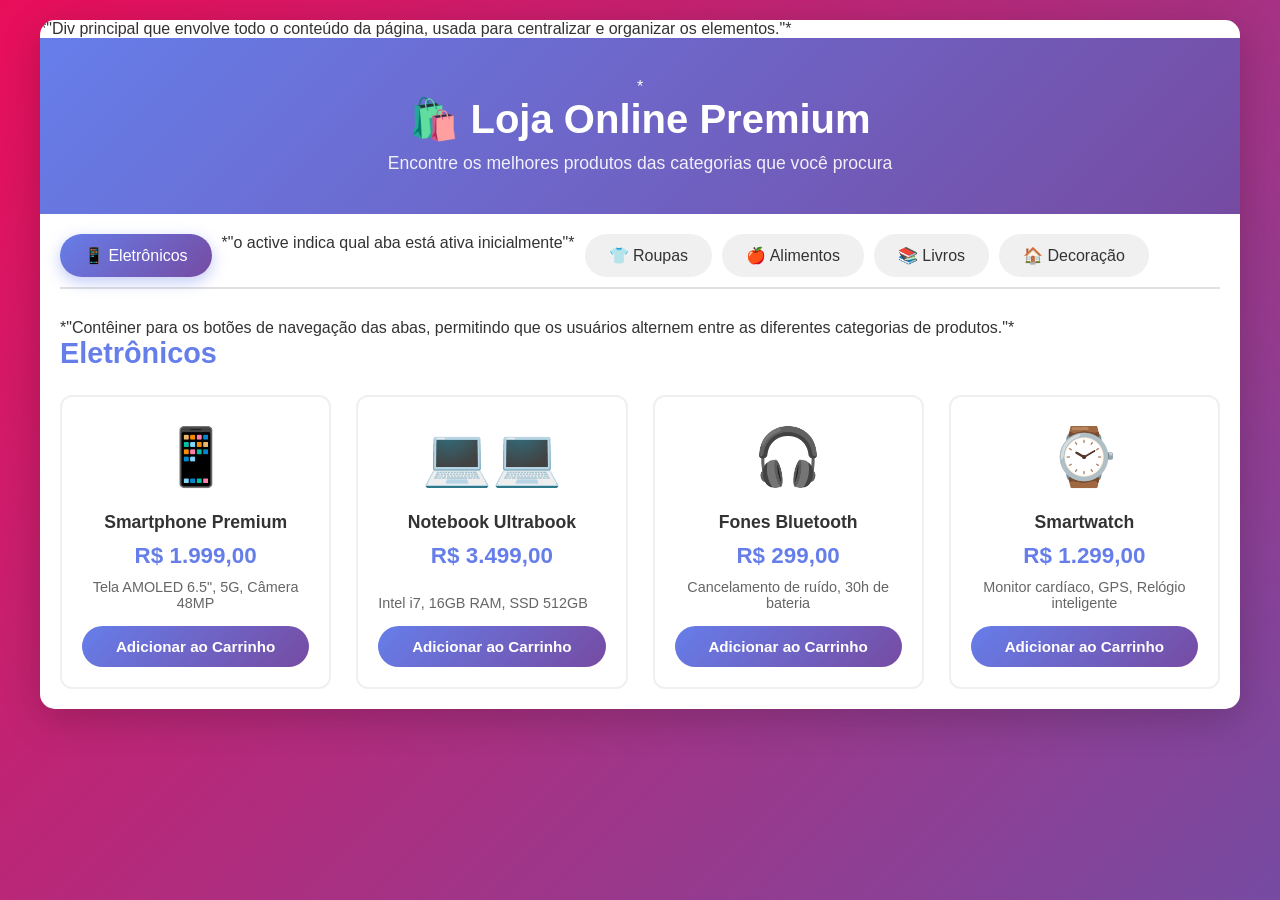
<file: Index.html>
<!DOCTYPE html>
<html lang="pt-BR">
<head>
    <meta charset="UTF-8">
    <meta name="viewport" content="width=device-width, initial-scale=1.0">
    <title>Loja Online - Produtos Variados</title>
    <link rel="stylesheet" href="style.css">
</head>
<body>
    <div class="container">*"Div principal que envolve todo o conteúdo da página, usada para centralizar e organizar os elementos."*
        <header>*
            <h1>🛍️ Loja Online Premium</h1>
            <p>Encontre os melhores produtos das categorias que você procura</p>
        </header>

        <div class="tabs-container">
            <div class="tabs-buttons">
                <button class="tab-btn active" data-tab="eletronicos">📱 Eletrônicos</button> *"o active indica qual aba está ativa inicialmente"*
                <button class="tab-btn" data-tab="roupas">👕 Roupas</button>
                <button class="tab-btn" data-tab="alimentos">🍎 Alimentos</button>
                <button class="tab-btn" data-tab="livros">📚 Livros</button>
                <button class="tab-btn" data-tab="decoracao">🏠 Decoração</button>
            </div>
            *"Contêiner para os botões de navegação das abas, 
            permitindo que os usuários alternem entre as diferentes categorias de produtos."*

            <!-- TAB 1: ELETRÔNICOS -->
            <div class="tab-content active" id="eletronicos">
                <h2>Eletrônicos</h2>
                <div class="produtos-grid">
                    <div class="produto-card">
                        <div class="produto-img">📱</div>
                        <h3>Smartphone Premium</h3>
                        <p class="preco">R$ 1.999,00</p>
                        <p class="descricao">Tela AMOLED 6.5", 5G, Câmera 48MP</p>
                        <button class="btn-comprar">Adicionar ao Carrinho</button>
                    </div>
                    <div class="produto-card">
                        <div class="produto-img">💻💻</div>
                        <h3>Notebook Ultrabook</h3>
                        <p class="preco">R$ 3.499,00</p>
                        <p class="descricao">Intel i7, 16GB RAM, SSD 512GB</p>
                        <button class="btn-comprar">Adicionar ao Carrinho</button>
                    </div>
                    <div class="produto-card">
                        <div class="produto-img">🎧</div>
                        <h3>Fones Bluetooth</h3>
                        <p class="preco">R$ 299,00</p>
                        <p class="descricao">Cancelamento de ruído, 30h de bateria</p>
                        <button class="btn-comprar">Adicionar ao Carrinho</button>
                    </div>
                    <div class="produto-card">
                        <div class="produto-img">⌚</div>
                        <h3>Smartwatch</h3>
                        <p class="preco">R$ 1.299,00</p>
                        <p class="descricao">Monitor cardíaco, GPS, Relógio inteligente</p>
                        <button class="btn-comprar">Adicionar ao Carrinho</button>
                    </div>
                </div>
            </div>

            <!-- TAB 2: ROUPAS -->
            <div class="tab-content" id="roupas">
                <h2>Roupas</h2>
                <div class="produtos-grid">
                    <div class="produto-card">
                        <div class="produto-img">👔</div>
                        <h3>Camiseta Premium</h3>
                        <p class="preco">R$ 89,90</p>
                        <p class="descricao">100% algodão, cores variadas, P ao GG</p>
                        <button class="btn-comprar">Adicionar ao Carrinho</button>
                    </div>
                    <div class="produto-card">
                        <div class="produto-img">👖</div>
                        <h3>Calça Jeans</h3>
                        <p class="preco">R$ 149,90</p>
                        <p class="descricao">Modelo slim fit, lavagem moderna</p>
                        <button class="btn-comprar">Adicionar ao Carrinho</button>
                    </div>
                    <div class="produto-card">
                        <div class="produto-img">🧥</div>
                        <h3>Jaqueta Impermeável</h3>
                        <p class="preco">R$ 299,90</p>
                        <p class="descricao">Proteção contra chuva, leve e confortável</p>
                        <button class="btn-comprar">Adicionar ao Carrinho</button>
                    </div>
                    <div class="produto-card">
                        <div class="produto-img">👟</div>
                        <h3>Tênis Esportivo</h3>
                        <p class="preco">R$ 199,90</p>
                        <p class="descricao">Tecnologia de amortecimento, para corrida</p>
                        <button class="btn-comprar">Adicionar ao Carrinho</button>
                    </div>
                </div>
            </div>

            <!-- TAB 3: ALIMENTOS -->
            <div class="tab-content" id="alimentos">
                <h2>Alimentos</h2>
                <div class="produtos-grid">
                    <div class="produto-card">
                        <div class="produto-img">🍎</div>
                        <h3>Frutas Frescas</h3>
                        <p class="preco">R$ 24,90</p>
                        <p class="descricao">Caixa de maçã vermelha, 1kg</p>
                        <button class="btn-comprar">Adicionar ao Carrinho</button>
                    </div>
                    <div class="produto-card">
                        <div class="produto-img">🥕</div>
                        <h3>Vegetais Orgânicos</h3>
                        <p class="preco">R$ 32,90</p>
                        <p class="descricao">Cenoura, brócolis e alface biodinâmica</p>
                        <button class="btn-comprar">Adicionar ao Carrinho</button>
                    </div>
                    <div class="produto-card">
                        <div class="produto-img">🥛</div>
                        <h3>Leite Integral</h3>
                        <p class="preco">R$ 4,50</p>
                        <p class="descricao">Leite zero lactose, 1L, origem familiar</p>
                        <button class="btn-comprar">Adicionar ao Carrinho</button>
                    </div>
                    <div class="produto-card">
                        <div class="produto-img">🍞</div>
                        <h3>Pão Integral</h3>
                        <p class="preco">R$ 8,90</p>
                        <p class="descricao">Pão artesanal integral, feito diariamente</p>
                        <button class="btn-comprar">Adicionar ao Carrinho</button>
                    </div>
                </div>
            </div>

            <!-- TAB 4: LIVROS -->
            <div class="tab-content" id="livros">
                <h2>Livros</h2>
                <div class="produtos-grid">
                    <div class="produto-card">
                        <div class="produto-img">📖</div>
                        <h3>O Poder do Hábito</h3>
                        <p class="preco">R$ 39,90</p>
                        <p class="descricao">Charles Duhigg - Desenvolvimento pessoal</p>
                        <button class="btn-comprar">Adicionar ao Carrinho</button>
                    </div>
                    <div class="produto-card">
                        <div class="produto-img">📚</div>
                        <h3>1984</h3>
                        <p class="preco">R$ 34,90</p>
                        <p class="descricao">George Orwell - Ficção distópica clássico</p>
                        <button class="btn-comprar">Adicionar ao Carrinho</button>
                    </div>
                    <div class="produto-card">
                        <div class="produto-img">📕</div>
                        <h3>Rápido e Devagar</h3>
                        <p class="preco">R$ 44,90</p>
                        <p class="descricao">Daniel Kahneman - Psicologia e economia</p>
                        <button class="btn-comprar">Adicionar ao Carrinho</button>
                    </div>
                    <div class="produto-card">
                        <div class="produto-img">📗</div>
                        <h3>Sapiens</h3>
                        <p class="preco">R$ 49,90</p>
                        <p class="descricao">Yuval Harari - História da humanidade</p>
                        <button class="btn-comprar">Adicionar ao Carrinho</button>
                    </div>
                </div>
            </div>

            <!-- TAB 5: DECORAÇÃO -->
            <div class="tab-content" id="decoracao">
                <h2>Decoração</h2>
                <div class="produtos-grid">
                    <div class="produto-card">
                        <div class="produto-img">🕯️</div>
                        <h3>Vela Aromática</h3>
                        <p class="preco">R$ 59,90</p>
                        <p class="descricao">Vela de soja, aroma lavanda, 200g</p>
                        <button class="btn-comprar">Adicionar ao Carrinho</button>
                    </div>
                    <div class="produto-card">
                        <div class="produto-img">🖼️</div>
                        <h3>Quadro Decorativo</h3>
                        <p class="preco">R$ 129,90</p>
                        <p class="descricao">Tela moderna, 80x60cm, pronta para pendurar</p>
                        <button class="btn-comprar">Adicionar ao Carrinho</button>
                    </div>
                    <div class="produto-card">
                        <div class="produto-img">🪴</div>
                        <h3>Planta Artificial</h3>
                        <p class="preco">R$ 79,90</p>
                        <p class="descricao">Planta em vaso decorativo, sem manutenção</p>
                        <button class="btn-comprar">Adicionar ao Carrinho</button>
                    </div>
                    <div class="produto-card">
                        <div class="produto-img">💡</div>
                        <h3>Luminária LED</h3>
                        <p class="preco">R$ 89,90</p>
                        <p class="descricao">3 temperaturas de cor, controle remoto</p>
                        <button class="btn-comprar">Adicionar ao Carrinho</button>
                    </div>
                </div>
            </div>
        </div>
    </div>

    <script src="script.js"></script>
</body>
</html>
</file>
<file: style.css>
* {
    margin: 0;
    padding: 0;
    box-sizing: border-box;
}

body {
    font-family: 'Segoe UI', Tahoma, Geneva, Verdana, sans-serif;
    background: linear-gradient(135deg, #e90e5a 0%, #764ba2 100%);
    min-height: 100vh;
    padding: 20px;
    color: #333;
}

.container {
    max-width: 1200px;
    margin: 0 auto;
    background: white;
    border-radius: 15px;
    box-shadow: 0 10px 40px rgba(0, 0, 0, 0.2);
    overflow: hidden;
}

header {
    background: linear-gradient(135deg, #667eea 0%, #764ba2 100%);
    color: white;
    padding: 40px 20px;
    text-align: center;
}

header h1 {
    font-size: 2.5em;
    margin-bottom: 10px;
}

header p {
    font-size: 1.1em;
    opacity: 0.9;
}

.tabs-container {
    padding: 20px;
}

.tabs-buttons {
    display: flex;
    flex-wrap: wrap;
    gap: 10px;
    margin-bottom: 30px;
    border-bottom: 2px solid #e0e0e0;
    padding-bottom: 10px;
}

.tab-btn {
    padding: 12px 24px;
    border: none;
    background: #f0f0f0;
    color: #333;
    font-size: 1em;
    font-weight: 500;
    cursor: pointer;
    border-radius: 25px;
    transition: all 0.3s ease;
    display: flex;
    align-items: center;
    gap: 8px;
}

.tab-btn:hover {
    background: #e0e0e0;
    transform: translateY(-2px);
}

.tab-btn.active {
    background: linear-gradient(135deg, #667eea 0%, #764ba2 100%);
    color: white;
    box-shadow: 0 5px 15px rgba(102, 126, 234, 0.4);
}

.tab-content {
    display: none;
    animation: fadeIn 0.3s ease-in;
}

.tab-content.active {
    display: block;
}

@keyframes fadeIn {
    from {
        opacity: 0;
        transform: translateY(10px);
    }
    to {
        opacity: 1;
        transform: translateY(0);
    }
}

.tab-content h2 {
    color: #667eea;
    margin-bottom: 25px;
    font-size: 1.8em;
}

.produtos-grid {
    display: grid;
    grid-template-columns: repeat(auto-fill, minmax(250px, 1fr));
    gap: 25px;
}

@media (max-width: 768px) {
    .produtos-grid {
        grid-template-columns: repeat(auto-fill, minmax(200px, 1fr));
    }
}

@media (max-width: 480px) {
    .produtos-grid {
        grid-template-columns: 1fr;
    }
}

.produto-card {
    background: white;
    border: 2px solid #f0f0f0;
    border-radius: 12px;
    padding: 20px;
    text-align: center;
    transition: all 0.3s ease;
    cursor: pointer;
    display: flex;
    flex-direction: column;
}

.produto-card:hover {
    border-color: #667eea;
    box-shadow: 0 8px 25px rgba(102, 126, 234, 0.2);
    transform: translateY(-10px);
}

.produto-img {
    font-size: 3.5em;
    margin-bottom: 15px;
    height: 80px;
    display: flex;
    align-items: center;
    justify-content: center;
    text-transform: uppercase;
}

.produto-card h3 {
    color: #333;
    margin-bottom: 10px;
    font-size: 1.1em;
}

.preco {
    font-size: 1.4em;
    color: #667eea;
    font-weight: bold;
    margin-bottom: 10px;
}

.descricao {
    color: #666;
    font-size: 0.9em;
    margin-bottom: 15px;
    flex-grow: 1;
    display: flex;
    align-items: flex-end;
}

.btn-comprar {
    background: linear-gradient(135deg, #667eea 0%, #764ba2 100%);
    color: white;
    border: none;
    padding: 12px 20px;
    border-radius: 25px;
    font-size: 0.95em;
    font-weight: 600;
    cursor: pointer;
    transition: all 0.3s ease;
    width: 100%;
}

.btn-comprar:hover {
    transform: scale(1.05);
    box-shadow: 0 5px 15px rgba(102, 126, 234, 0.4);
}

.btn-comprar:active {
    transform: scale(0.98);
}
</file>
